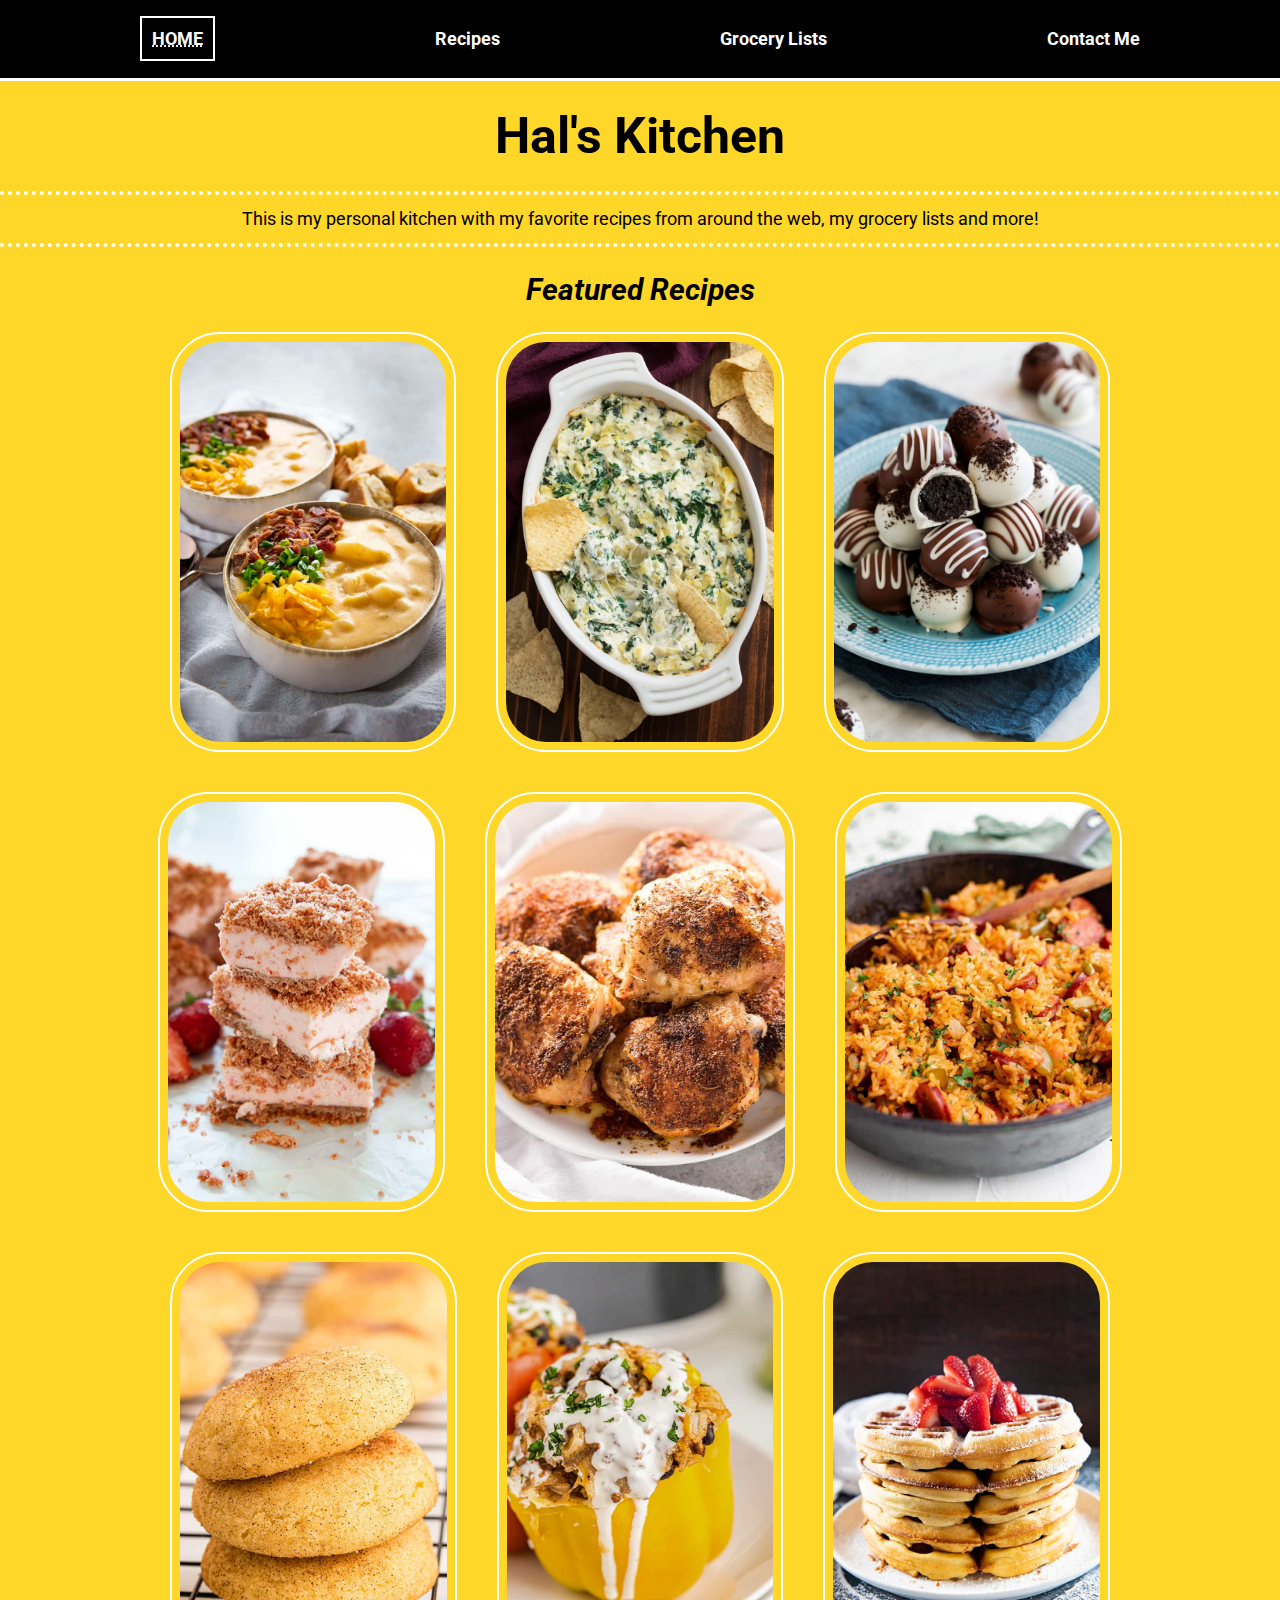
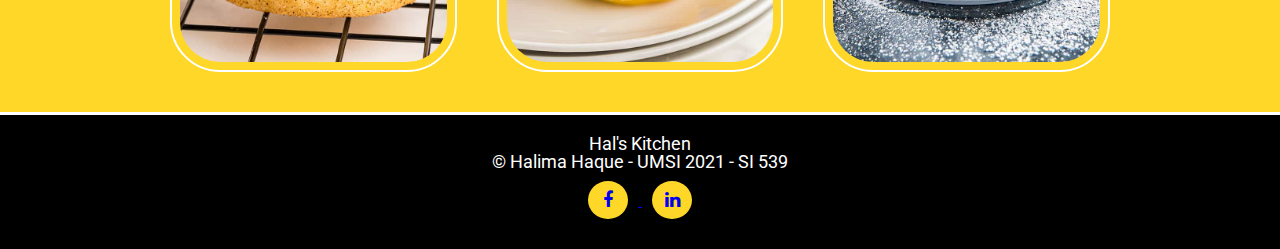
<file: index.html>
<!DOCTYPE html>
<html lang="en">
<head>
	<meta charset="UTF-8">
	<meta name="viewport" content="width=device-width, initial-scale=1.0">
	<link rel="icon" href="images/fried.png">
	<link rel="stylesheet" href="css/html5reset.css">
	<link rel="stylesheet" href="css/style.css">
	<link rel="stylesheet" href="https://fonts.googleapis.com/css2?family=Roboto">
	<link rel="stylesheet" href="https://cdnjs.cloudflare.com/ajax/libs/font-awesome/4.7.0/css/font-awesome.min.css">
	<title>Home</title>
</head>

<body>
		<div class="skip"><a href="#mainn">Skip to Main Content</a></div>



		<header id="main">
			<nav>
				<ul class="nav_links">
					<li><a class="current" href = "index.html">Home</a></li>
					<li><a href = "recipes.html">Recipes</a></li>
					<li><a href = "grocerylists.html">Grocery Lists</a></li>
					<li><a href = "contact.html">Contact Me</a></li>
				</ul>
			</nav>
        <h1>Hal's Kitchen </h1>
		<p id="mainn">This is my personal kitchen with my favorite recipes from 
			around the web, my grocery lists and more!</p>
		</header>


	<main class="container">

		<div>
			<h2>Featured Recipes</h2>
		</div>

		<div class="featured_pics">
			<img src="images/potatosoup.jpeg" alt = "potato soup"/>
			<img src="images/spinachartichokedip.jpeg" alt = "spinach artichoke dip"/>
			<img src="images/oreotruffles.jpeg" alt = "oreo truffles"/>
			<img src="images/new_cheesecakebars.jpeg" alt = "cheesecake bars"/>
			<img src="images/new_bakedchicken.jpeg" alt = "bakedchicken"/>
			<img src="images/new_sausagerice.jpeg" alt="sausage with rice"/>
			<img src="images/new_snickerdoodle.jpeg" alt="snickerdoodle cookies"/>
			<img src="images/new_stuffedpeppers.jpeg" alt="stuffed peppers"/>
			<img src="images/new_waffles.jpeg" alt="waffles"/>
		</div>



	</main>
    <footer>
		<p>Hal's Kitchen <br/>
		  &copy; Halima Haque - UMSI 2021 - SI 539</p>

		<section>
		<a target="_blank" href="https://www.facebook.com/halima.haque.14/">
			<i class="fa fa-facebook"><span class="sr-only">Halima Facebook</span></i>
		  </a>
		<a target="_blank" href="https://www.linkedin.com/in/halima-haque-02a555202/">
			<i class="fa fa-linkedin"><span class="sr-only">Halima LinkedIn</span></i>
		  </a>
		</section>


	  </footer>

</body>

</html>
</file>
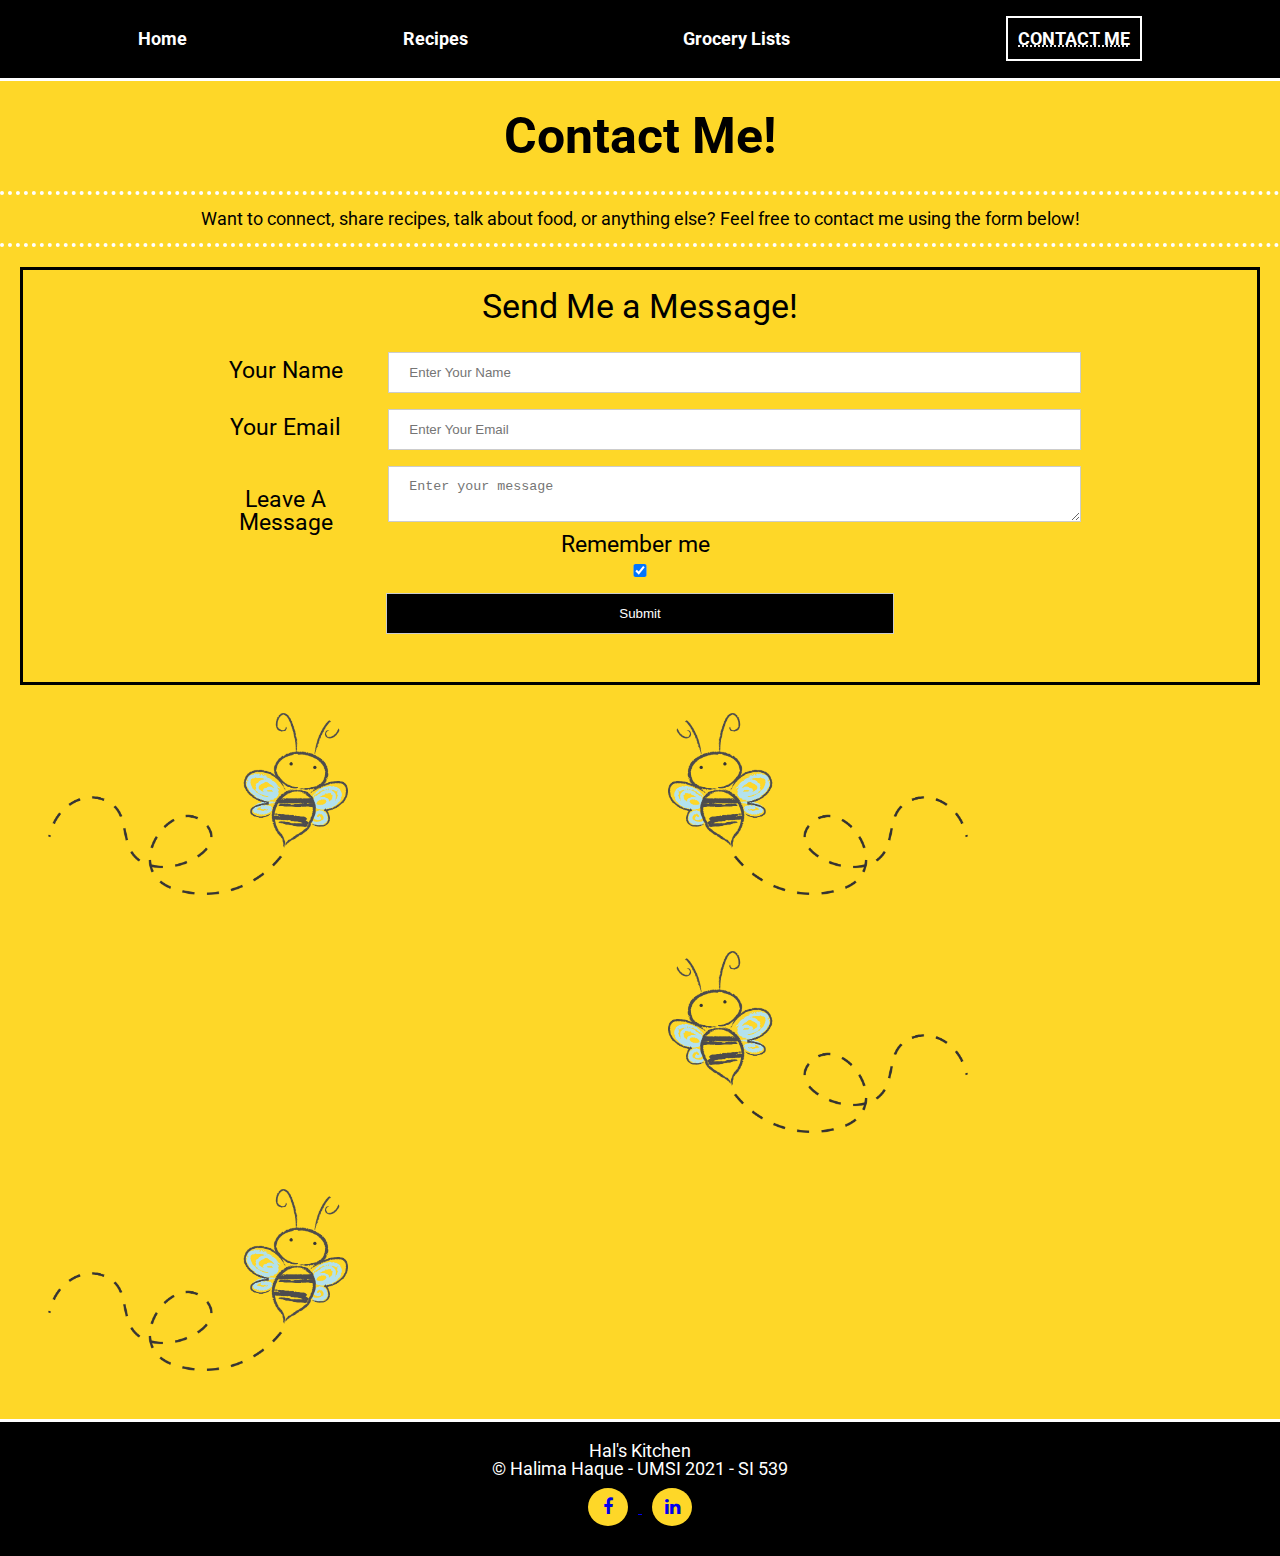
<file: contact.html>
<!DOCTYPE html>
<html lang="en">
<head>
	<meta charset="UTF-8">
	<meta name="viewport" content="width=device-width, initial-scale=1.0">
	<link rel="icon" href="images/fried.png">
	<link rel="stylesheet" href="css/html5reset.css">
	<link rel="stylesheet" href="css/style.css">
	<link rel="stylesheet" href="https://fonts.googleapis.com/css2?family=Roboto">
	<link rel="stylesheet" href="https://cdnjs.cloudflare.com/ajax/libs/font-awesome/4.7.0/css/font-awesome.min.css">
	<title>Contact Me</title>
</head>

<body>
	<div class="skip"><a href="#mainn">Skip to Main Content</a></div>



	<header id="main">
		<nav>
			<ul class="nav_links">
				<li><a href = "index.html">Home</a></li>
				<li><a href = "recipes.html">Recipes</a></li>
				<li><a href = "grocerylists.html">Grocery Lists</a></li>
				<li><a class="current" href = "contact.html">Contact Me</a></li>
			</ul>
		</nav>
	<h1>Contact Me!</h1>
	<p id="mainn"> Want to connect, share recipes, talk about food,
		or anything else? Feel free to contact me using the 
		form below!
	</p>
	</header>

	<main class="container">

		<form action="https://formspree.io/f/moqyqqqw" method="POST">
			<fieldset>
			  <legend>Send Me a Message!</legend>

			<div class="container">
			  <label for="fullname">Your Name</label>
			  <input type="text" name = "name" id="fullname" placeholder="Enter Your Name"><br>

			  <label for="fullemail">Your Email</label>
			  <input type = "email" name = "email" id="fullemail" placeholder="Enter Your Email"><br>

			  <label for="msg">Leave A Message</label>


			  <textarea placeholder="Enter your message" name = "message" id="msg"></textarea><br>
				
			  <label for="remember">Remember me</label> <br>
			  <input type="checkbox" name = "remember" id="remember" checked="checked"> 
			  

			  <input type="submit" value = "Submit"></input>    
			</div>
		  </fieldset>
		  </form>



		<div class="bee-image">
			<img class="bee-1" src="images/bee_reverse.png" alt="bee"/>
			<img class= "bee-2" src="images/bee.png" alt ="bee"/>
			<img class="bee-3" src="images/bee.png" alt="bee"/>
			<img class="bee-4" src="images/bee_reverse.png" alt="bee"/>
		  </div>

	</main>

	<footer>
		<p>Hal's Kitchen <br/>
		  &copy; Halima Haque - UMSI 2021 - SI 539</p>

		  <section>
			<a target="_blank" href="https://www.facebook.com/halima.haque.14/">
				<i class="fa fa-facebook"><span class="sr-only">Halima Facebook</span></i>
			  </a>
			<a target="_blank" href="https://www.linkedin.com/in/halima-haque-02a555202/">
				<i class="fa fa-linkedin"><span class="sr-only">Halima LinkedIn</span></i>
			  </a>
			</section>

	  </footer>


</body>

</html>
</file>
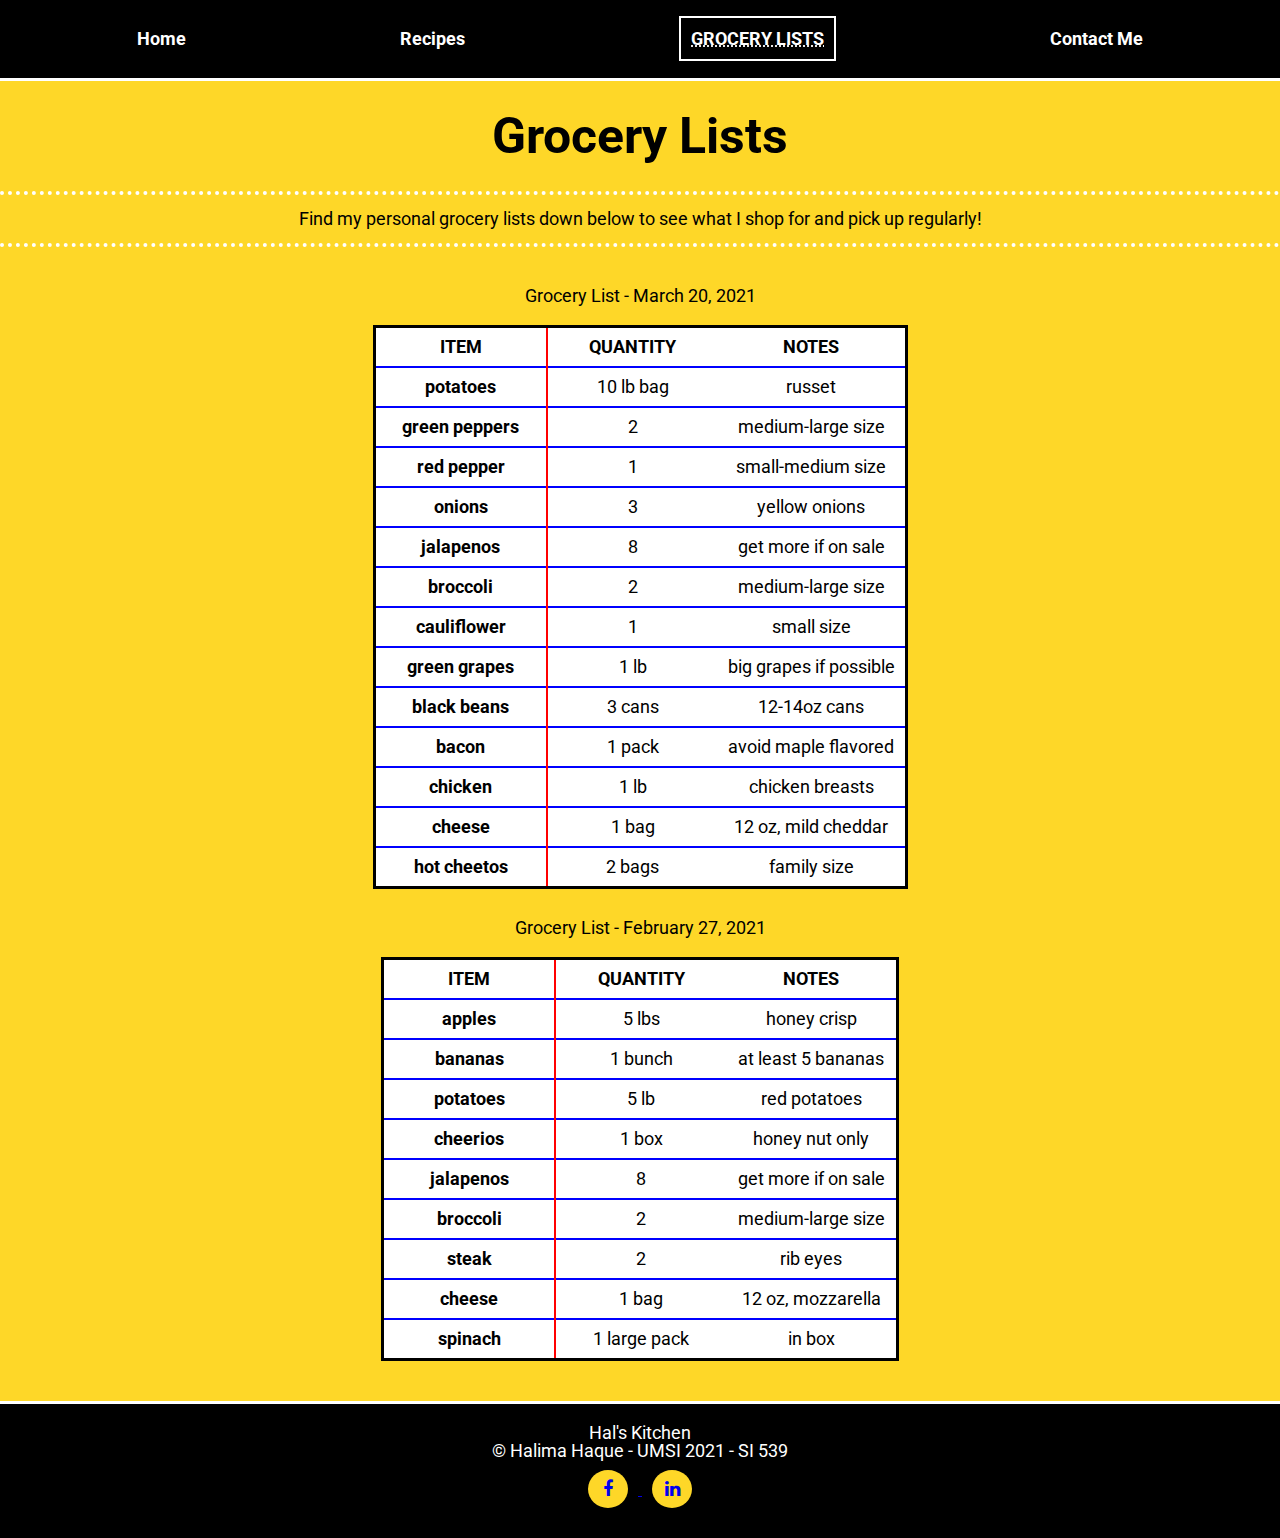
<file: grocerylists.html>
<!DOCTYPE html>
<html lang="en">
<head>
	<meta charset="UTF-8">
	<meta name="viewport" content="width=device-width, initial-scale=1.0">
	<link rel="icon" href="images/fried.png">
	<link rel="stylesheet" href="css/html5reset.css">
	<link rel="stylesheet" href="css/style.css">
	<link rel="stylesheet" href="https://fonts.googleapis.com/css2?family=Roboto">
	<link rel="stylesheet" href="https://cdnjs.cloudflare.com/ajax/libs/font-awesome/4.7.0/css/font-awesome.min.css">
	<title>Grocery Lists</title>
</head>

<body>
	<div class="skip"><a href="#mainn">Skip to Main Content</a></div>



	<header id="main">
		<nav>
			<ul class="nav_links">
				<li><a href = "index.html">Home</a></li>
				<li><a href = "recipes.html">Recipes</a></li>
				<li><a class="current" href = "grocerylists.html">Grocery Lists</a></li>
				<li><a href = "contact.html">Contact Me</a></li>
			</ul>
		</nav>
	<h1>Grocery Lists </h1>
	<p id="mainn">Find my personal grocery lists down below to see what I shop for 
		and pick up regularly!</p>
	</header>


<main class="grocery_lists" tabindex="0">

	<table>
		<caption class="grocery_list_titles">Grocery List - March 20, 2021</caption>
		<thead>
			<tr>
			  <th scope="col" class="colhead">Item</th>
			  <th scope="col" class="colhead">Quantity</th>
			  <th scope="col" class="colhead">Notes</th>
			</tr>
		  </thead>
		  <tbody>
			<tr>
			  <th scope="row" class="rowhead">potatoes</th>
			  <td>10 lb bag</td>
			  <td>russet</td>
			</tr>
			<tr>
			  <th scope="row" class="rowhead">green peppers</th>
			  <td>2</td>
			  <td>medium-large size</td>
			</tr>
			<tr>
				<th scope="row" class="rowhead">red pepper</th>
				<td>1</td>
				<td>small-medium size</td>
			  </tr>
			  <tr>
				<th scope="row" class="rowhead">onions</th>
				<td>3</td>
				<td>yellow onions</td>
			  </tr>
			  <tr>
				<th scope="row" class="rowhead">jalapenos</th>
				<td>8</td>
				<td>get more if on sale</td>
			  </tr>
			  <tr>
				<th scope="row" class="rowhead">broccoli</th>
				<td>2</td>
				<td>medium-large size</td>
			  </tr>
			  <tr>
				<th scope="row" class="rowhead">cauliflower</th>
				<td>1</td>
				<td>small size</td>
			  </tr>
			  <tr>
				<th scope="row" class="rowhead">green grapes</th>
				<td>1 lb</td>
				<td>big grapes if possible</td>
			  </tr>
			  <tr>
				<th scope="row" class="rowhead">black beans</th>
				<td>3 cans</td>
				<td>12-14oz cans</td>
			  </tr>
			  <tr>
				<th scope="row" class="rowhead">bacon</th>
				<td>1 pack</td>
				<td>avoid maple flavored</td>
			  </tr>
			  <tr>
				<th scope="row" class="rowhead">chicken</th>
				<td>1 lb</td>
				<td>chicken breasts</td>
			  </tr>
			  <tr>
				<th scope="row" class="rowhead">cheese</th>
				<td>1 bag</td>
				<td>12 oz, mild cheddar</td>
			  </tr>
			  <tr>
				<th scope="row" class="rowhead">hot cheetos</th>
				<td>2 bags</td>
				<td>family size</td>
			  </tr>
	</table>

	<table>
		<caption class="grocery_list_titles">Grocery List - February 27, 2021</caption>
		<thead>
			<tr>
			  <th scope="col" class="colhead">Item</th>
			  <th scope="col" class="colhead">Quantity</th>
			  <th scope="col" class="colhead">Notes</th>
			</tr>
		  </thead>
		  <tbody>
			<tr>
			  <th scope="row" class="rowhead">apples</th>
			  <td>5 lbs</td>
			  <td>honey crisp</td>
			</tr>
			<tr>
			  <th scope="row" class="rowhead">bananas</th>
			  <td>1 bunch</td>
			  <td>at least 5 bananas</td>
			</tr>
			<tr>
				<th scope="row" class="rowhead">potatoes</th>
				<td>5 lb</td>
				<td>red potatoes</td>
			  </tr>
			  <tr>
				<th scope="row" class="rowhead">cheerios</th>
				<td>1 box</td>
				<td>honey nut only</td>
			  </tr>
			  <tr>
				<th scope="row" class="rowhead">jalapenos</th>
				<td>8</td>
				<td>get more if on sale</td>
			  </tr>
			  <tr>
				<th scope="row" class="rowhead">broccoli</th>
				<td>2</td>
				<td>medium-large size</td>
			  </tr>
			  <tr>
				<th scope="row" class="rowhead">steak</th>
				<td>2</td>
				<td>rib eyes</td>
			  </tr>
			  <tr>
				<th scope="row" class="rowhead">cheese</th>
				<td>1 bag</td>
				<td>12 oz, mozzarella</td>
			  </tr>
			  <tr>
				<th scope="row" class="rowhead">spinach</th>
				<td>1 large pack</td>
				<td>in box</td>
			  </tr>
	</table>

</main>
<footer>
	<p>Hal's Kitchen <br/>
	  &copy; Halima Haque - UMSI 2021 - SI 539</p>

	  <section>
		<a target="_blank" href="https://www.facebook.com/halima.haque.14/">
			<i class="fa fa-facebook"><span class="sr-only">Halima Facebook</span></i>
		  </a>
		<a target="_blank" href="https://www.linkedin.com/in/halima-haque-02a555202/">
			<i class="fa fa-linkedin"><span class="sr-only">Halima LinkedIn</span></i>
		  </a>
		</section>

  </footer>

</body>

</html>
</file>
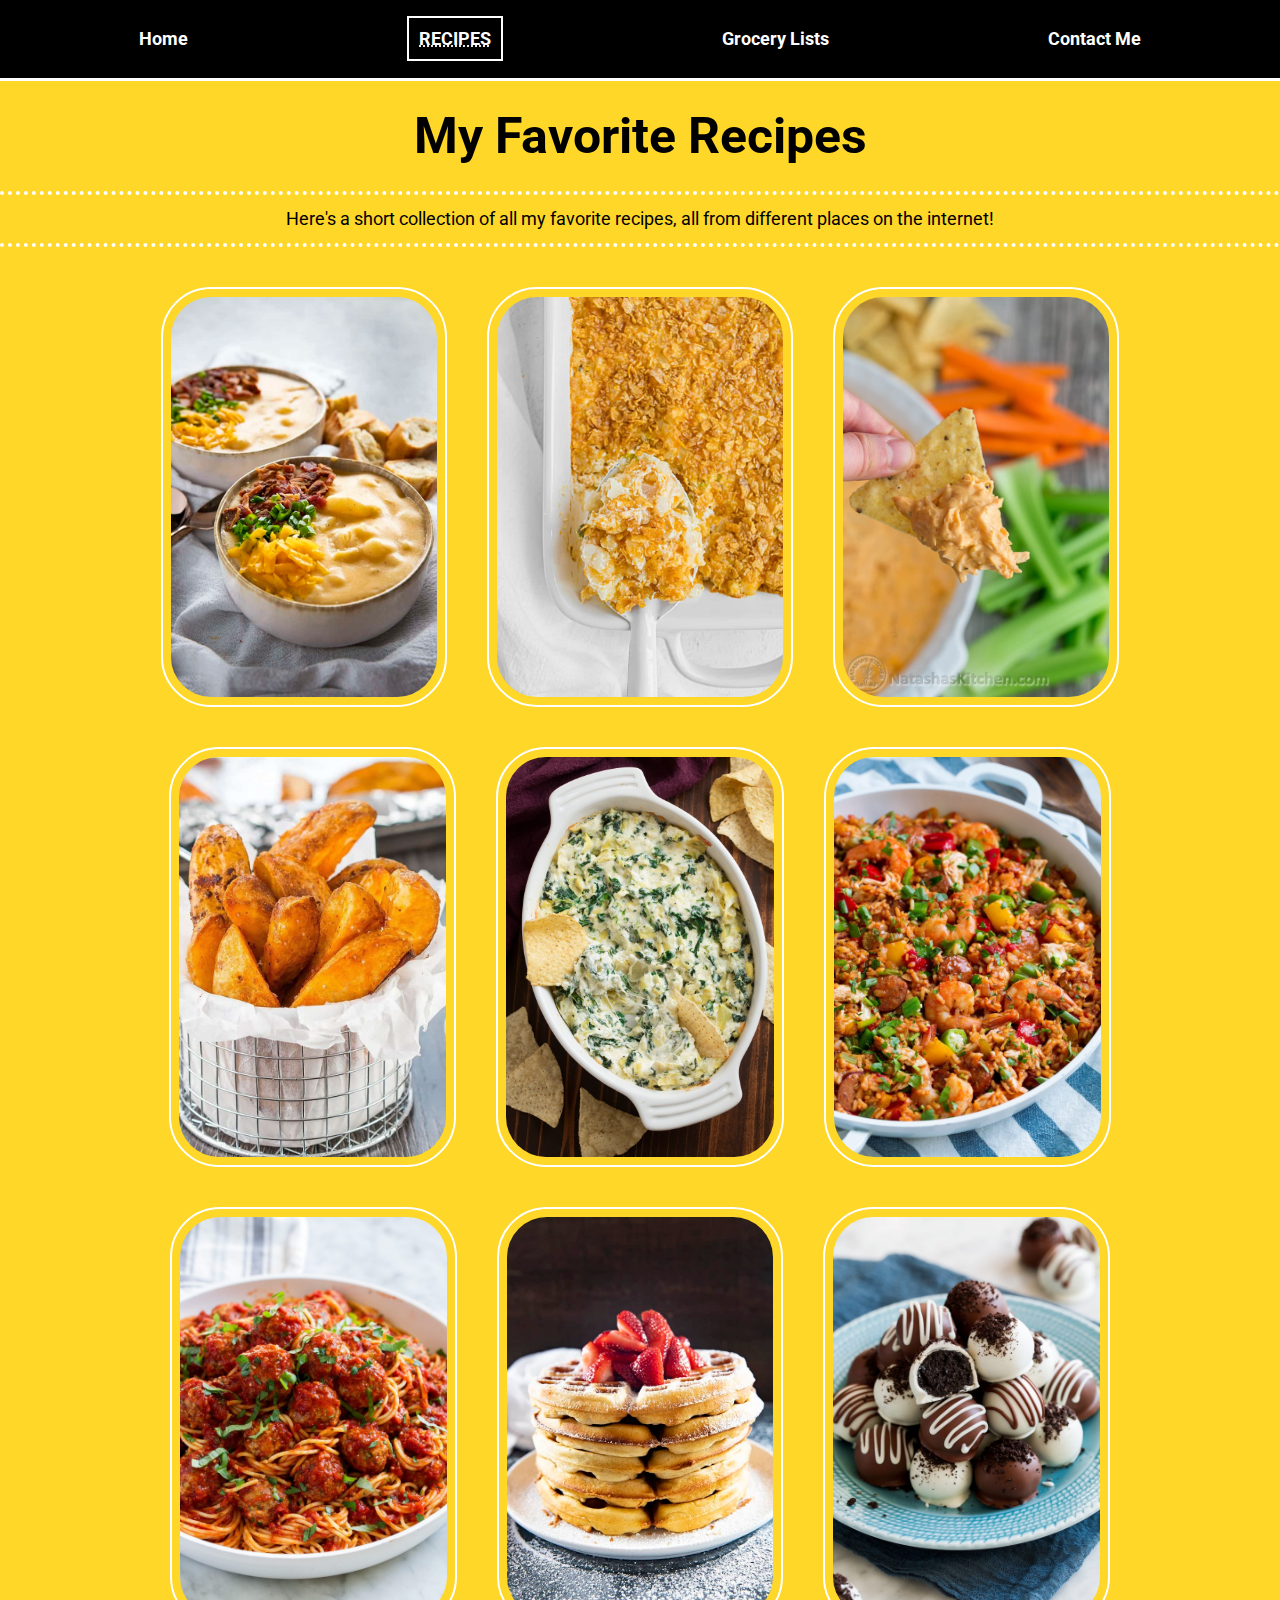
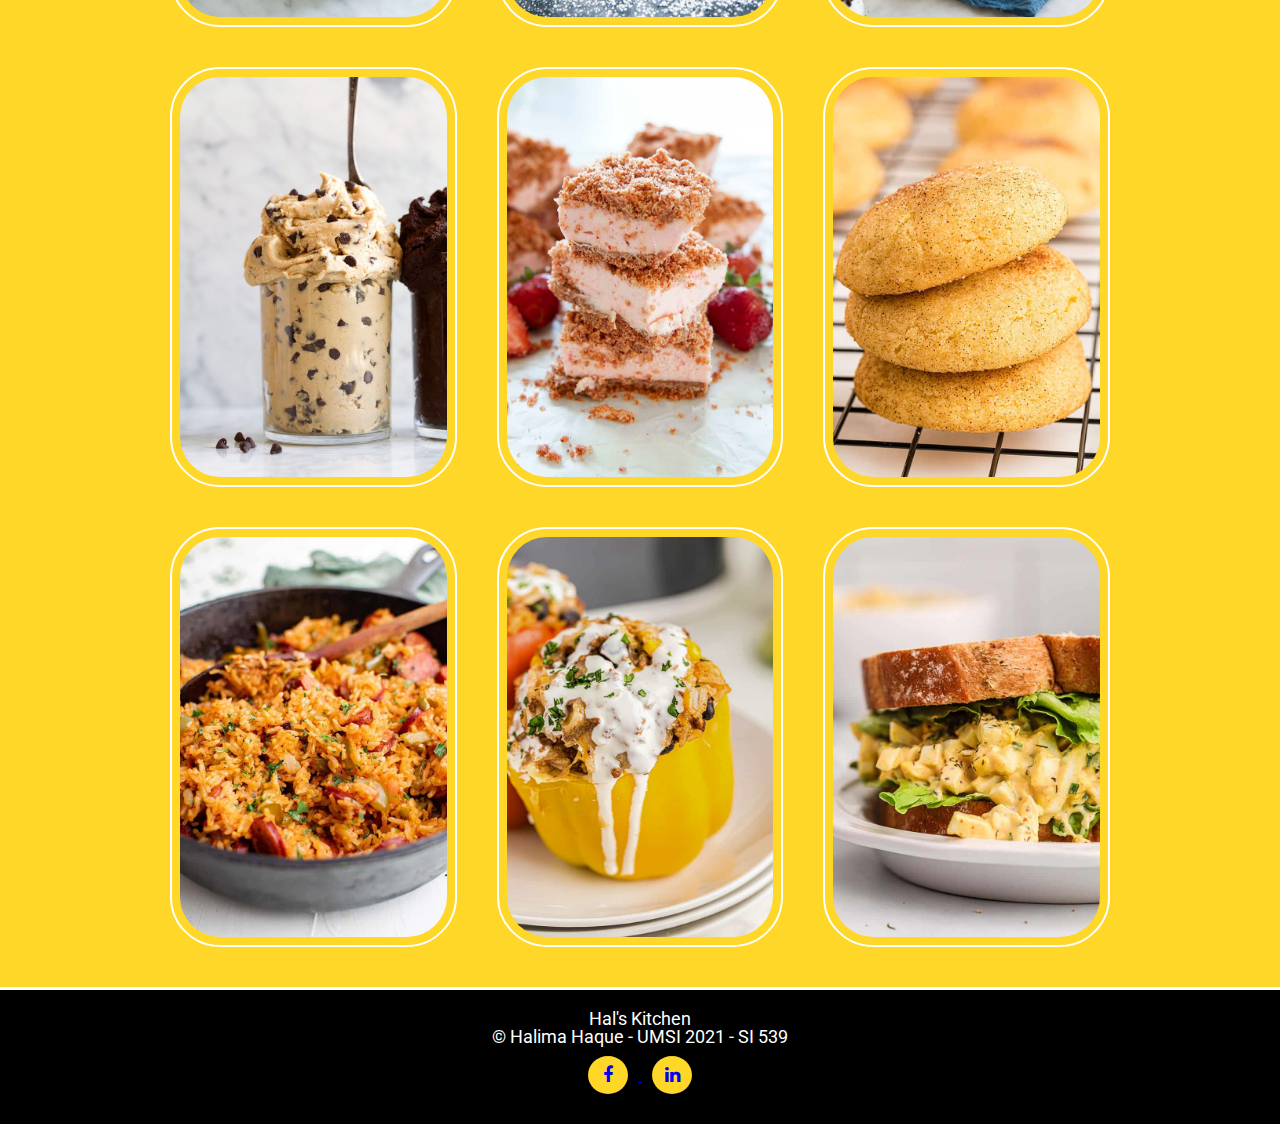
<file: recipes.html>
<!DOCTYPE html>
<html lang="en">
<head>
	<meta charset="UTF-8">
	<meta name="viewport" content="width=device-width, initial-scale=1.0">
	<link rel="icon" href="images/fried.png">
	<link rel="stylesheet" href="css/html5reset.css">
	<link rel="stylesheet" href="css/style.css">
	<link rel="stylesheet" href="https://fonts.googleapis.com/css2?family=Roboto">
	<link rel="stylesheet" href="https://cdnjs.cloudflare.com/ajax/libs/font-awesome/4.7.0/css/font-awesome.min.css">
	<title>Recipes</title>
</head>

<body>

	<div class="skip"><a href="#mainn">Skip to Main Content</a></div>



		<header id="main">
			<nav>
				<ul class="nav_links">
					<li><a href = "index.html">Home</a></li>
					<li><a class="current"href = "recipes.html">Recipes</a></li>
					<li><a href = "grocerylists.html">Grocery Lists</a></li>
					<li><a href = "contact.html">Contact Me</a></li>
				</ul>
			</nav>
			<h1>My Favorite Recipes</h1>
			<p id="mainn">Here's a short collection of all my favorite recipes, all
				from different places on the internet! 
			</p>
			</header>

	<main class="container">

		<div class="featured_pics">
			<img src="images/potatosoup.jpeg" alt="potato soup">
			<img src="images/cheesypotatoes.jpeg" alt="cheesy potatoes">
			<img src="images/buffalochickendip.jpeg" alt="buffalo chicken dip">
			<img src="images/potatowedges.jpeg" alt="potato wedges">
			<img src="images/spinachartichokedip.jpeg" alt="spinach artichoke dip">
			<img src="images/jambalaya.jpeg" alt="jambalaya">
			<img src="images/meatballs.jpeg" alt="meatballs">
			<img src="images/new_waffles.jpeg" alt="waffles"/>
			<img src="images/oreotruffles.jpeg" alt="oreo truffles">
			<img src="images/cookiedough.jpeg" alt="edible cookie dough">
			<img src="images/new_cheesecakebars.jpeg" alt = "cheesecake bars"/>
			<img src="images/new_snickerdoodle.jpeg" alt="snickerdoodle cookies"/>
			<img src="images/new_sausagerice.jpeg" alt="sausage with rice"/>
			<img src="images/new_stuffedpeppers.jpeg" alt="stuffed peppers"/>
			<img src="images/new_eggsalad.jpeg" alt ="egg salad"/>


		</div>

	</main>

	<footer>
		<p>Hal's Kitchen <br/>
		  &copy; Halima Haque - UMSI 2021 - SI 539</p>

		  <section>
			<a target="_blank" href="https://www.facebook.com/halima.haque.14/">
				<i class="fa fa-facebook"><span class="sr-only">Halima Facebook</span></i>
			  </a>
			<a target="_blank" href="https://www.linkedin.com/in/halima-haque-02a555202/">
				<i class="fa fa-linkedin"><span class="sr-only">Halima LinkedIn</span></i>
			  </a>
			</section>

	  </footer>

</body>

</html>
</file>
<file: css/style.css>
html{
    scroll-behavior: smooth;
}

body {
    background-color: #fed728;
    font-family: "Roboto", sans-serif;
    font-size: 18px;
    margin: 0;
    padding: 0;
}

header nav{
    background-color: black;
}

/* header {
    background-image: url("../images/bee.png");
    background-attachment: fixed;
    background-position: center;
    background-repeat: no-repeat;
    background-size: cover;
} */

h1{
    font-size: 50px;
    line-height: 1;
    padding: 30px 0;
    text-align: center;
  }

h2{
    font-size: 30px;
    line-height: 1.5;

  }


.nav_links {
    display: flex;
    flex-direction: column;
    color: white;
    align-items: center;
    justify-items: center;
  }


nav {
    background-color: black;
    padding: 30px;
    border: 3px 0;
    border-bottom: 3px white solid;
}

nav a{
    font-weight: bold;
    color: white;
    text-decoration: none;
}

.nav_links .current{
    text-transform: uppercase;
    text-decoration: underline dotted white;
}


.skip a{
    background: white;
    left: 0;
    padding: 7px;
    -webkit-transition: top 1s ease-out;
    transition: top 1s ease-out;
    z-index: 1;
    position: absolute;
    top: -50px;
}

.skip a:focus{
    top: 10px;
}


#main p{
    border-bottom: 4px dotted white;
    border-top: 4px dotted white;
    padding: 15px;
    text-align: center;
}

.container {
    margin: 20px;
}

h2 {
    text-align: center;
    font-style: italic;
}

footer {
    display: flex;
    flex-direction: column;
    background-color: black;
    color: white;
    padding: 20px;
    text-align: center;
    border-top: 3px solid white;
    align-items: center;
    justify-content: center;
}

.fa {
    padding: 10px;
    font-size: 30px;
    width: 20px;
    text-align: center;
    text-decoration: none;
    background: #fed728;
    border-radius: 50%;
    margin: 10px;
  }

  .fa:hover {
    opacity: 0.7;
}



.featured_pics{
    display: flex;
    flex-wrap: wrap;
    justify-content: center;
    align-items: center;
}

img {
    border: 2px solid white;
    padding: 8px;
    border-radius: 50px;
    margin: 20px;
    max-height: 400px;
    max-width: 300px;
}

.bee-image {
    display: grid;
    grid-template-rows: 1fr 1fr 2fr;
}



.bee-2{
    grid-row: 3 / -1;
}

.bee-4{
    grid-row: 3 / 1;
}

img .bee-2{
    max-height: 300px;
    max-width: 200px;
}


.bee-image img{
    border: none;
}

* td{
    text-align: center;
    border-top: 2px solid blue;
    padding: 10px;
}

 .colhead {
    min-width: 150px;
    padding: 10px;
    text-align: center;
    text-transform: uppercase;
    background-color: white;
    vertical-align: middle;

}

.colhead:nth-child(1){
    border-right: 2px solid red;
}

.rowhead {
    border-top: 2px solid blue;
    border-right: 2px solid red;
}

* tr{
    background-color: white;
    text-align: center;
    padding: 20px;
}

table{
    border: 3px solid #000000;
    margin: 0 auto;
    border-radius: 10px;

}

.grocery_list_titles{
    margin: 30px 0 20px 0;
    display: table-caption;
    text-align: left;

}

.grocery_lists{
    margin-bottom: 30px;
    overflow-x: auto;
    box-sizing: inherit;
    padding: 10px;
}

.grocery_lists:focus{
    overflow-y: auto;
}

.sr-only {
    font-size: 0;
    height: 1px;
    overflow: hidden;
    display: block;
  }



  form {
    font-size: 125%;
    text-align: center;
    padding: 20px;
    border: 3px solid black;
  }

  legend {
      text-align: center;
      font-size: 150%;
  }

  label{
    display: inline-block;
    margin-right:10px;


  }
  
  input {
    width: 70%;
    padding: 12px 20px;
    margin: 8px 0;
    display: inline-block;
    border: 1px solid #ccc;
    box-sizing: border-box;
  }

  input[type=submit]:hover {
    opacity: 0.8;
  }
  

  textarea{
    width: 70%;
    padding: 12px 20px;
    margin: 8px 0;
    display: inline-block;
    border: 1px solid #ccc;
    box-sizing: border-box;  
  }

  input[type=submit] {
    background-color: black;
    color: white;
    cursor: pointer;
    width: 44%;
  }

  


@media screen and (min-width: 750px){

.nav_links{
    flex-direction: row;
    justify-content: space-around;
}

.nav_links .current{
    text-transform: uppercase;
    border: 2px solid white;
    padding: 10px;
}

.grocery_list_titles{
    text-align: center;

}

.bee-image {
    display: grid;
    grid-template-columns: 1fr 1fr;
}


.bee-2{
    grid-row: 1 / -1;
}


label{
    display: inline-block;
    margin-right:10px;
    width:15%;
  }


  input {
    width: 60%;

  }

  textarea{
    width: 60%;
  }

}
</file>
